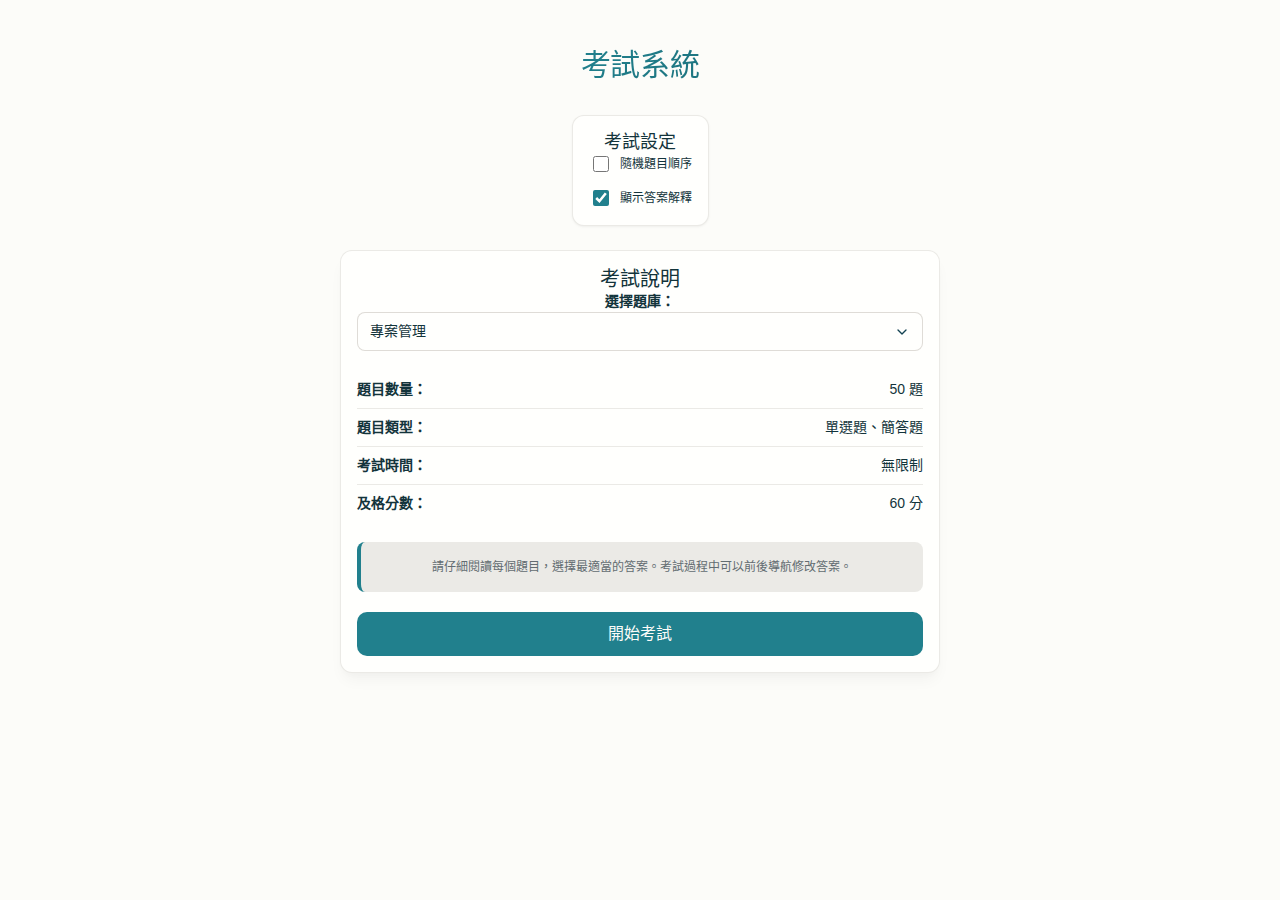
<file: index.html>
<!DOCTYPE html>
<html lang="zh-TW">
<head>
    <meta charset="UTF-8">
    <meta name="viewport" content="width=device-width, initial-scale=1.0">
    <title>考試系統</title>
    <link rel="stylesheet" href="style.css">
</head>
<body>
    <div class="container">
        <!-- 首頁 -->
        <div id="home-page" class="page active">
            <div class="hero-section">
                <h1>考試系統</h1>
                <div class="exam-info card">
                    <div class="card__body">
                        <h3>考試說明</h3>
                        <!-- 新增題庫選擇 -->
                        <div class="form-group">
                            <label for="question-bank-select"><strong>選擇題庫：</strong></label>
                            <select id="question-bank-select" class="form-control">
                                <option value="Project_Management.json">專案管理</option>
                                <option value="Basic_Financial_Planning.json">理財規劃</option>
                                <option value="ipass-A.json">IPAS AI應用規劃師【L12 生成式 AI 應用與規劃】模擬考(A卷)劃</option>
                                <option value="ipass-B.json">IPAS AI應用規劃師【L12 生成式 AI 應用與規劃】模擬考(B卷)劃</option>
                                <option value="ipass-C.json">IPAS AI應用規劃師【L12 生成式 AI 應用與規劃】模擬考(C卷)劃</option>
                                <option value="ipass-D.json">IPAS AI應用規劃師【L12 生成式 AI 應用與規劃】模擬考(D卷)劃</option>
                            </select>
                        </div>
                        <ul class="exam-details">
                            <li><strong>題目數量：</strong>50 題</li>
                            <li><strong>題目類型：</strong>單選題、簡答題</li>
                            <li><strong>考試時間：</strong>無限制</li>
                            <li><strong>及格分數：</strong>60 分</li>
                        </ul>
                        <p class="note">請仔細閱讀每個題目，選擇最適當的答案。考試過程中可以前後導航修改答案。</p>
                        <button class="btn btn--primary btn--lg btn--full-width" id="start-exam-btn">
                            開始考試
                        </button>
                    </div>
                </div>
            </div>
        </div>

        <!-- 考試頁面 -->
        <div id="exam-page" class="page">
            <div class="exam-header">
                <div class="progress-info">
                    <h2>考試系統</h2>
                    <div class="progress-bar">
                        <div class="progress-fill" id="progress-fill"></div>
                    </div>
                    <div class="progress-text">
                        第 <span id="current-question">1</span> 題 / 共 <span id="total-questions">50</span> 題
                    </div>
                </div>
            </div>

            <div class="question-section">
                <div class="question-card card">
                    <div class="card__body">
                        <div class="question-number">
                            題目 <span id="question-number">1</span>
                        </div>
                        <div class="question-text" id="question-text">
                            載入中...
                        </div>
                        <div class="options-container" id="options-container">
                            <!-- 選項將由 JavaScript 動態生成 -->
                        </div>
                    </div>
                </div>

                <div class="navigation-section">
                    <button class="btn btn--outline" id="prev-btn" disabled>
                        上一題
                    </button>
                    <button class="btn btn--primary" id="next-btn">
                        下一題
                    </button>
                    <button class="btn btn--primary btn--lg hidden" id="submit-btn">
                        提交考試
                    </button>
                </div>
                
                <div class="keyboard-hints">
                    <h5>鍵盤快捷鍵</h5>
                    <ul class="hint-list">
                        <li class="hint-item">
                            <span>上一題</span>
                            <span class="hint-key">←</span>
                        </li>
                        <li class="hint-item">
                            <span>下一題</span>
                            <span class="hint-key">→</span>
                        </li>
                        <li class="hint-item">
                            <span>選項A (僅單選題)</span>
                            <span class="hint-key">1</span>
                        </li>
                        <li class="hint-item">
                            <span>選項B (僅單選題)</span>
                            <span class="hint-key">2</span>
                        </li>
                        <li class="hint-item">
                            <span>選項C (僅單選題)</span>
                            <span class="hint-key">3</span>
                        </li>
                        <li class="hint-item">
                            <span>選項D (僅單選題)</span>
                            <span class="hint-key">4</span>
                        </li>
                    </ul>
                </div>
            </div>
        </div>

        <!-- 結果頁面 -->
        <div id="result-page" class="page">
            <div class="result-header">
                <h1>考試結果</h1>
            </div>
            
            <div class="score-section">
                <div class="score-card card">
                    <div class="card__body">
                        <div class="score-display">
                            <div class="score-circle">
                                <div class="score-number" id="final-score">0</div>
                                <div class="score-label">分</div>
                            </div>
                        </div>
                        <div class="score-details">
                            <div class="score-item">
                                <span>正確題數：</span>
                                <span id="correct-count">0</span> / <span id="total-count">50</span>
                            </div>
                            <div class="score-item">
                                <span>正確率：</span>
                                <span id="accuracy-rate">0%</span>
                            </div>
                            <div class="score-item">
                                <span>考試結果：</span>
                                <span id="exam-status" class="status">未知</span>
                            </div>
                        </div>
                    </div>
                </div>
            </div>

            <div class="review-section">
                <div class="section-header">
                    <h3>答題回顧</h3>
                    <p>檢視每題的正確答案和您的選擇</p>
                </div>
                <div id="review-container">
                    <!-- 答題回顧將由 JavaScript 動態生成 -->
                </div>
            </div>

            <div class="action-section">
                <button class="btn btn--primary btn--lg" id="restart-exam-btn">
                    重新考試
                </button>
                <button class="btn btn--outline btn--lg" id="history-btn">
                    查看歷史記錄
                </button>
            </div>
        </div>
    </div>

    <script src="app.js"></script>
</body>
</html>
</file>
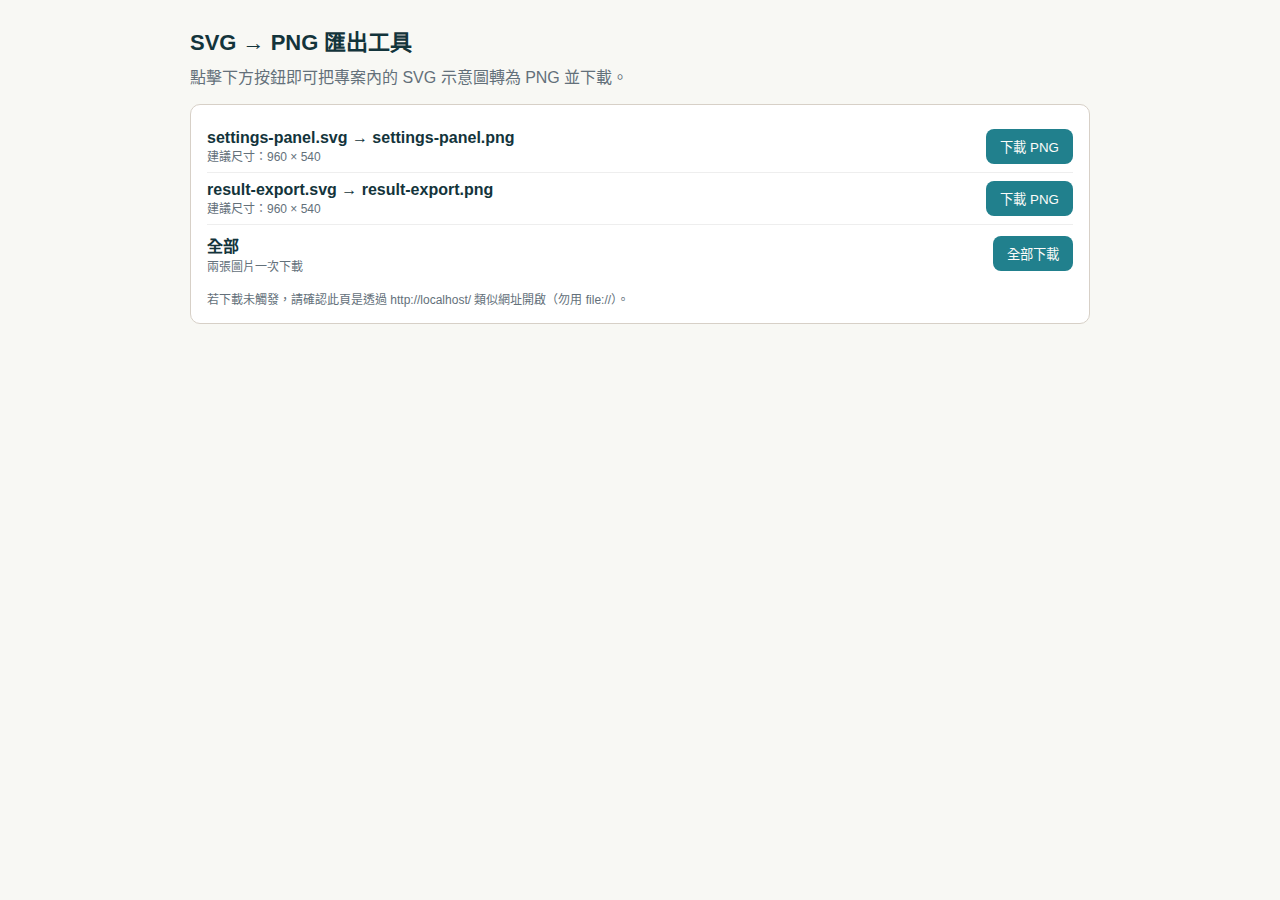
<file: docs/screenshots/export-screenshots.html>
<!DOCTYPE html>
<html lang="zh-TW">
<head>
  <meta charset="UTF-8" />
  <meta name="viewport" content="width=device-width, initial-scale=1.0" />
  <title>SVG → PNG 匯出工具</title>
  <style>
    body { font-family: -apple-system, BlinkMacSystemFont, "Segoe UI", Roboto, sans-serif; background:#f8f8f4; color:#13343b; margin:0; }
    .container { max-width: 900px; margin: 24px auto; padding: 0 16px; }
    h1 { font-size: 22px; margin: 0 0 8px; }
    p { margin: 0 0 16px; color: #63707a; }
    .card { background:#fff; border:1px solid #d7d0c7; border-radius: 10px; padding: 16px; margin-bottom: 16px; }
    .row { display:flex; align-items:center; justify-content:space-between; gap: 12px; padding: 8px 0; border-top: 1px solid #eee; }
    .row:first-child { border-top: none; }
    .name { font-weight: 600; }
    .dim { color:#63707a; font-size: 12px; }
    button { background:#21808d; color:#fcfcf9; border:none; border-radius:8px; padding:8px 14px; cursor:pointer; }
    button:disabled { opacity:.5; cursor: not-allowed; }
    .actions { display:flex; gap:8px; }
    .hint { font-size: 12px; color:#63707a; margin-top: 8px; }
  </style>
</head>
<body>
  <div class="container">
    <h1>SVG → PNG 匯出工具</h1>
    <p>點擊下方按鈕即可把專案內的 SVG 示意圖轉為 PNG 並下載。</p>

    <div class="card">
      <div class="row">
        <div>
          <div class="name">settings-panel.svg → settings-panel.png</div>
          <div class="dim">建議尺寸：960 × 540</div>
        </div>
        <div class="actions">
          <button id="btn1">下載 PNG</button>
        </div>
      </div>
      <div class="row">
        <div>
          <div class="name">result-export.svg → result-export.png</div>
          <div class="dim">建議尺寸：960 × 540</div>
        </div>
        <div class="actions">
          <button id="btn2">下載 PNG</button>
        </div>
      </div>
      <div class="row">
        <div>
          <div class="name">全部</div>
          <div class="dim">兩張圖片一次下載</div>
        </div>
        <div class="actions">
          <button id="btnAll">全部下載</button>
        </div>
      </div>
      <div class="hint">若下載未觸發，請確認此頁是透過 http://localhost/ 類似網址開啟（勿用 file://）。</div>
    </div>
  </div>

  <script>
    async function svgToPng(svgPath, outName, width = 960, height = 540) {
      // 載入 SVG 原始文字
      const res = await fetch(svgPath);
      const svgText = await res.text();
      const blob = new Blob([svgText], { type: 'image/svg+xml' });
      const url = URL.createObjectURL(blob);

      // 建立影像載入
      const img = new Image();
      img.decoding = 'async';
      const loaded = new Promise((resolve, reject) => {
        img.onload = () => resolve();
        img.onerror = reject;
      });
      img.src = url;
      await loaded;

      // 繪製到畫布
      const canvas = document.createElement('canvas');
      canvas.width = width; canvas.height = height;
      const ctx = canvas.getContext('2d');
      ctx.fillStyle = '#ffffff';
      ctx.fillRect(0, 0, width, height);
      ctx.drawImage(img, 0, 0, width, height);

      // 下載
      canvas.toBlob((pngBlob) => {
        const a = document.createElement('a');
        a.href = URL.createObjectURL(pngBlob);
        a.download = outName;
        document.body.appendChild(a);
        a.click();
        setTimeout(() => {
          document.body.removeChild(a);
          URL.revokeObjectURL(a.href);
          URL.revokeObjectURL(url);
        }, 0);
      }, 'image/png');
    }

    document.getElementById('btn1').addEventListener('click', () => svgToPng('settings-panel.svg', 'settings-panel.png'));
    document.getElementById('btn2').addEventListener('click', () => svgToPng('result-export.svg', 'result-export.png'));
    document.getElementById('btnAll').addEventListener('click', async () => {
      await svgToPng('settings-panel.svg', 'settings-panel.png');
      await svgToPng('result-export.svg', 'result-export.png');
    });
  </script>
</body>
</html>
</file>
<file: style.css>
/* Utility classes to replace former inline styles */
.mt-12px { margin-top: 12px; }
.w-100 { width: 100%; }
.mt-10px { margin-top: 10px; }
.transform-bump { transform: scale(1.02); }
.grid-col-full { grid-column: 1 / -1; }
.text-secondary-sm { color: var(--color-text-secondary); font-size: 12px; }

/* Feedback message blocks */
.error-message, .success-message {
  background: var(--color-error);
  color: white;
  padding: 12px 16px;
  border-radius: var(--radius-md);
  margin: 16px 0;
  text-align: center;
}
.success-message { background: var(--color-success); animation: fadeIn 0.3s ease-in; }

@keyframes fadeIn { from { opacity: 0; } to { opacity: 1; } }
:root {
  /* Colors */
  --color-background: rgba(252, 252, 249, 1);
  --color-surface: rgba(255, 255, 253, 1);
  --color-text: rgba(19, 52, 59, 1);
  --color-text-secondary: rgba(98, 108, 113, 1);
  --color-primary: rgba(33, 128, 141, 1);
  --color-primary-hover: rgba(29, 116, 128, 1);
  --color-primary-active: rgba(26, 104, 115, 1);
  --color-secondary: rgba(94, 82, 64, 0.12);
  --color-secondary-hover: rgba(94, 82, 64, 0.2);
  --color-secondary-active: rgba(94, 82, 64, 0.25);
  --color-border: rgba(94, 82, 64, 0.2);
  --color-btn-primary-text: rgba(252, 252, 249, 1);
  --color-card-border: rgba(94, 82, 64, 0.12);
  --color-card-border-inner: rgba(94, 82, 64, 0.12);
  --color-error: rgba(192, 21, 47, 1);
  --color-success: rgba(33, 128, 141, 1);
  --color-warning: rgba(168, 75, 47, 1);
  --color-info: rgba(98, 108, 113, 1);
  --color-focus-ring: rgba(33, 128, 141, 0.4);
  --color-select-caret: rgba(19, 52, 59, 0.8);

  /* Common style patterns */
  --focus-ring: 0 0 0 3px var(--color-focus-ring);
  --focus-outline: 2px solid var(--color-primary);
  --status-bg-opacity: 0.15;
  --status-border-opacity: 0.25;
  --select-caret-light: url("data:image/svg+xml,%3Csvg xmlns='http://www.w3.org/2000/svg' width='16' height='16' viewBox='0 0 24 24' fill='none' stroke='%23134252' stroke-width='2' stroke-linecap='round' stroke-linejoin='round'%3E%3Cpolyline points='6 9 12 15 18 9'%3E%3C/polyline%3E%3C/svg%3E");
  --select-caret-dark: url("data:image/svg+xml,%3Csvg xmlns='http://www.w3.org/2000/svg' width='16' height='16' viewBox='0 0 24 24' fill='none' stroke='%23f5f5f5' stroke-width='2' stroke-linecap='round' stroke-linejoin='round'%3E%3Cpolyline points='6 9 12 15 18 9'%3E%3C/polyline%3E%3C/svg%3E");

  /* RGB versions for opacity control */
  --color-success-rgb: 33, 128, 141;
  --color-error-rgb: 192, 21, 47;
  --color-warning-rgb: 168, 75, 47;
  --color-info-rgb: 98, 108, 113;

  /* Typography */
  --font-family-base: "FKGroteskNeue", "Geist", "Inter", -apple-system,
    BlinkMacSystemFont, "Segoe UI", Roboto, sans-serif;
  --font-family-mono: "Berkeley Mono", ui-monospace, SFMono-Regular, Menlo,
    Monaco, Consolas, monospace;
  --font-size-xs: 11px;
  --font-size-sm: 12px;
  --font-size-base: 14px;
  --font-size-md: 14px;
  --font-size-lg: 16px;
  --font-size-xl: 18px;
  --font-size-2xl: 20px;
  --font-size-3xl: 24px;
  --font-size-4xl: 30px;
  --font-weight-normal: 400;
  --font-weight-medium: 500;
  --font-weight-semibold: 550;
  --font-weight-bold: 600;
  --line-height-tight: 1.2;
  --line-height-normal: 1.5;
  --letter-spacing-tight: -0.01em;

  /* Spacing */
  --space-0: 0;
  --space-1: 1px;
  --space-2: 2px;
  --space-4: 4px;
  --space-6: 6px;
  --space-8: 8px;
  --space-10: 10px;
  --space-12: 12px;
  --space-16: 16px;
  --space-20: 20px;
  --space-24: 24px;
  --space-32: 32px;

  /* Border Radius */
  --radius-sm: 6px;
  --radius-base: 8px;
  --radius-md: 10px;
  --radius-lg: 12px;
  --radius-full: 9999px;

  /* Shadows */
  --shadow-xs: 0 1px 2px rgba(0, 0, 0, 0.02);
  --shadow-sm: 0 1px 3px rgba(0, 0, 0, 0.04), 0 1px 2px rgba(0, 0, 0, 0.02);
  --shadow-md: 0 4px 6px -1px rgba(0, 0, 0, 0.04),
    0 2px 4px -1px rgba(0, 0, 0, 0.02);
  --shadow-lg: 0 10px 15px -3px rgba(0, 0, 0, 0.04),
    0 4px 6px -2px rgba(0, 0, 0, 0.02);
  --shadow-inset-sm: inset 0 1px 0 rgba(255, 255, 255, 0.15),
    inset 0 -1px 0 rgba(0, 0, 0, 0.03);

  /* Animation */
  --duration-fast: 150ms;
  --duration-normal: 250ms;
  --ease-standard: cubic-bezier(0.16, 1, 0.3, 1);

  /* Layout */
  --container-sm: 640px;
  --container-md: 768px;
  --container-lg: 1024px;
  --container-xl: 1280px;
}

/* Dark mode colors */
@media (prefers-color-scheme: dark) {
  :root {
    --color-background: rgba(31, 33, 33, 1);
    --color-surface: rgba(38, 40, 40, 1);
    --color-text: rgba(245, 245, 245, 1);
    --color-text-secondary: rgba(167, 169, 169, 0.7);
    --color-primary: rgba(50, 184, 198, 1);
    --color-primary-hover: rgba(45, 166, 178, 1);
    --color-primary-active: rgba(41, 150, 161, 1);
    --color-secondary: rgba(119, 124, 124, 0.15);
    --color-secondary-hover: rgba(119, 124, 124, 0.25);
    --color-secondary-active: rgba(119, 124, 124, 0.3);
    --color-border: rgba(119, 124, 124, 0.3);
    --color-error: rgba(255, 84, 89, 1);
    --color-success: rgba(50, 184, 198, 1);
    --color-warning: rgba(230, 129, 97, 1);
    --color-info: rgba(167, 169, 169, 1);
    --color-focus-ring: rgba(50, 184, 198, 0.4);
    --color-btn-primary-text: rgba(19, 52, 59, 1);
    --color-card-border: rgba(119, 124, 124, 0.2);
    --color-card-border-inner: rgba(119, 124, 124, 0.15);
    --shadow-inset-sm: inset 0 1px 0 rgba(255, 255, 255, 0.1),
      inset 0 -1px 0 rgba(0, 0, 0, 0.15);
    --button-border-secondary: rgba(119, 124, 124, 0.2);
    --color-border-secondary: rgba(119, 124, 124, 0.2);
    --color-select-caret: rgba(245, 245, 245, 0.8);

    /* Common style patterns - updated for dark mode */
    --focus-ring: 0 0 0 3px var(--color-focus-ring);
    --focus-outline: 2px solid var(--color-primary);
    --status-bg-opacity: 0.15;
    --status-border-opacity: 0.25;
    --select-caret-light: url("data:image/svg+xml,%3Csvg xmlns='http://www.w3.org/2000/svg' width='16' height='16' viewBox='0 0 24 24' fill='none' stroke='%23134252' stroke-width='2' stroke-linecap='round' stroke-linejoin='round'%3E%3Cpolyline points='6 9 12 15 18 9'%3E%3C/polyline%3E%3C/svg%3E");
    --select-caret-dark: url("data:image/svg+xml,%3Csvg xmlns='http://www.w3.org/2000/svg' width='16' height='16' viewBox='0 0 24 24' fill='none' stroke='%23f5f5f5' stroke-width='2' stroke-linecap='round' stroke-linejoin='round'%3E%3Cpolyline points='6 9 12 15 18 9'%3E%3C/polyline%3E%3C/svg%3E");

    /* RGB versions for dark mode */
    --color-success-rgb: 50, 184, 198;
    --color-error-rgb: 255, 84, 89;
    --color-warning-rgb: 230, 129, 97;
    --color-info-rgb: 167, 169, 169;
  }
}

/* Data attribute for manual theme switching */
[data-color-scheme="dark"] {
  --color-background: rgba(31, 33, 33, 1);
  --color-surface: rgba(38, 40, 40, 1);
  --color-text: rgba(245, 245, 245, 1);
  --color-text-secondary: rgba(167, 169, 169, 0.7);
  --color-primary: rgba(50, 184, 198, 1);
  --color-primary-hover: rgba(45, 166, 178, 1);
  --color-primary-active: rgba(41, 150, 161, 1);
  --color-secondary: rgba(119, 124, 124, 0.15);
  --color-secondary-hover: rgba(119, 124, 124, 0.25);
  --color-secondary-active: rgba(119, 124, 124, 0.3);
  --color-border: rgba(119, 124, 124, 0.3);
  --color-error: rgba(255, 84, 89, 1);
  --color-success: rgba(50, 184, 198, 1);
  --color-warning: rgba(230, 129, 97, 1);
  --color-info: rgba(167, 169, 169, 1);
  --color-focus-ring: rgba(50, 184, 198, 0.4);
  --color-btn-primary-text: rgba(19, 52, 59, 1);
  --color-card-border: rgba(119, 124, 124, 0.15);
  --color-card-border-inner: rgba(119, 124, 124, 0.15);
  --shadow-inset-sm: inset 0 1px 0 rgba(255, 255, 255, 0.1),
    inset 0 -1px 0 rgba(0, 0, 0, 0.15);
  --color-border-secondary: rgba(119, 124, 124, 0.2);
  --color-select-caret: rgba(245, 245, 245, 0.8);

  /* Common style patterns - updated for dark mode */
  --focus-ring: 0 0 0 3px var(--color-focus-ring);
  --focus-outline: 2px solid var(--color-primary);
  --status-bg-opacity: 0.15;
  --status-border-opacity: 0.25;
  --select-caret-light: url("data:image/svg+xml,%3Csvg xmlns='http://www.w3.org/2000/svg' width='16' height='16' viewBox='0 0 24 24' fill='none' stroke='%23134252' stroke-width='2' stroke-linecap='round' stroke-linejoin='round'%3E%3Cpolyline points='6 9 12 15 18 9'%3E%3C/polyline%3E%3C/svg%3E");
  --select-caret-dark: url("data:image/svg+xml,%3Csvg xmlns='http://www.w3.org/2000/svg' width='16' height='16' viewBox='0 0 24 24' fill='none' stroke='%23f5f5f5' stroke-width='2' stroke-linecap='round' stroke-linejoin='round'%3E%3Cpolyline points='6 9 12 15 18 9'%3E%3C/polyline%3E%3C/svg%3E");

  /* RGB versions for dark mode */
  --color-success-rgb: 50, 184, 198;
  --color-error-rgb: 255, 84, 89;
  --color-warning-rgb: 230, 129, 97;
  --color-info-rgb: 167, 169, 169;
}

[data-color-scheme="light"] {
  --color-background: rgba(252, 252, 249, 1);
  --color-surface: rgba(255, 255, 253, 1);
  --color-text: rgba(19, 52, 59, 1);
  --color-text-secondary: rgba(98, 108, 113, 1);
  --color-primary: rgba(33, 128, 141, 1);
  --color-primary-hover: rgba(29, 116, 128, 1);
  --color-primary-active: rgba(26, 104, 115, 1);
  --color-secondary: rgba(94, 82, 64, 0.12);
  --color-secondary-hover: rgba(94, 82, 64, 0.2);
  --color-secondary-active: rgba(94, 82, 64, 0.25);
  --color-border: rgba(94, 82, 64, 0.2);
  --color-btn-primary-text: rgba(252, 252, 249, 1);
  --color-card-border: rgba(94, 82, 64, 0.12);
  --color-card-border-inner: rgba(94, 82, 64, 0.12);
  --color-error: rgba(192, 21, 47, 1);
  --color-success: rgba(33, 128, 141, 1);
  --color-warning: rgba(168, 75, 47, 1);
  --color-info: rgba(98, 108, 113, 1);
  --color-focus-ring: rgba(33, 128, 141, 0.4);

  /* RGB versions for light mode */
  --color-success-rgb: 33, 128, 141;
  --color-error-rgb: 192, 21, 47;
  --color-warning-rgb: 168, 75, 47;
  --color-info-rgb: 98, 108, 113;
}

/* Base styles */
html {
  font-size: var(--font-size-base);
  font-family: var(--font-family-base);
  line-height: var(--line-height-normal);
  color: var(--color-text);
  background-color: var(--color-background);
  -webkit-font-smoothing: antialiased;
  box-sizing: border-box;
}

body {
  margin: 0;
  padding: 0;
}

*,
*::before,
*::after {
  box-sizing: inherit;
}

/* Typography */
h1,
h2,
h3,
h4,
h5,
h6 {
  margin: 0;
  font-weight: var(--font-weight-semibold);
  line-height: var(--line-height-tight);
  color: var(--color-text);
  letter-spacing: var(--letter-spacing-tight);
}

h1 {
  font-size: var(--font-size-4xl);
}
h2 {
  font-size: var(--font-size-3xl);
}
h3 {
  font-size: var(--font-size-2xl);
}
h4 {
  font-size: var(--font-size-xl);
}
h5 {
  font-size: var(--font-size-lg);
}
h6 {
  font-size: var(--font-size-md);
}

p {
  margin: 0 0 var(--space-16) 0;
}

a {
  color: var(--color-primary);
  text-decoration: none;
  transition: color var(--duration-fast) var(--ease-standard);
}

a:hover {
  color: var(--color-primary-hover);
}

code,
pre {
  font-family: var(--font-family-mono);
  font-size: calc(var(--font-size-base) * 0.95);
  background-color: var(--color-secondary);
  border-radius: var(--radius-sm);
}

code {
  padding: var(--space-1) var(--space-4);
}

pre {
  padding: var(--space-16);
  margin: var(--space-16) 0;
  overflow: auto;
  border: 1px solid var(--color-border);
}

pre code {
  background: none;
  padding: 0;
}

/* Exam content layout */
.exam-content {
  display: grid;
  grid-template-columns: 1fr 260px;
  gap: var(--space-16);
  align-items: start;
}

.exam-main { min-width: 0; }

.exam-sidebar {
  position: sticky;
  top: 12px;
  display: flex;
  flex-direction: column;
  gap: var(--space-12);
  padding: var(--space-12);
  background: var(--color-surface);
  border: 1px solid var(--color-card-border);
  border-radius: var(--radius-md);
}

.exam-sidebar .answer-status {
  font-size: var(--font-size-sm);
  color: var(--color-text-secondary);
}

@media (max-width: 900px) {
  .exam-content {
    grid-template-columns: 1fr;
  }
  .exam-sidebar {
    position: static;
  }
}

/* Buttons */
.btn {
  display: inline-flex;
  align-items: center;
  justify-content: center;
  padding: var(--space-8) var(--space-16);
  border-radius: var(--radius-base);
  font-size: var(--font-size-base);
  font-weight: 500;
  line-height: 1.5;
  cursor: pointer;
  transition: all var(--duration-normal) var(--ease-standard);
  border: none;
  text-decoration: none;
  position: relative;
}

.btn:focus-visible {
  outline: none;
  box-shadow: var(--focus-ring);
}

.btn--primary {
  background: var(--color-primary);
  color: var(--color-btn-primary-text);
}

.btn--primary:hover {
  background: var(--color-primary-hover);
}

.btn--primary:active {
  background: var(--color-primary-active);
}

.btn--secondary {
  background: var(--color-secondary);
  color: var(--color-text);
}

.btn--secondary:hover {
  background: var(--color-secondary-hover);
}

.btn--secondary:active {
  background: var(--color-secondary-active);
}

.btn--outline {
  background: transparent;
  border: 1px solid var(--color-border);
  color: var(--color-text);
}

.btn--outline:hover {
  background: var(--color-secondary);
}

.btn--sm {
  padding: var(--space-4) var(--space-12);
  font-size: var(--font-size-sm);
  border-radius: var(--radius-sm);
}

.btn--lg {
  padding: var(--space-10) var(--space-20);
  font-size: var(--font-size-lg);
  border-radius: var(--radius-md);
}

.btn--full-width {
  width: 100%;
}

.btn:disabled {
  opacity: 0.5;
  cursor: not-allowed;
}

/* Form elements */
.form-control {
  display: block;
  width: 100%;
  padding: var(--space-8) var(--space-12);
  font-size: var(--font-size-md);
  line-height: 1.5;
  color: var(--color-text);
  background-color: var(--color-surface);
  border: 1px solid var(--color-border);
  border-radius: var(--radius-base);
  transition: border-color var(--duration-fast) var(--ease-standard),
    box-shadow var(--duration-fast) var(--ease-standard);
}

textarea.form-control {
  font-family: var(--font-family-base);
  font-size: var(--font-size-base);
}

select.form-control {
  padding: var(--space-8) var(--space-12);
  -webkit-appearance: none;
  -moz-appearance: none;
  appearance: none;
  background-image: var(--select-caret-light);
  background-repeat: no-repeat;
  background-position: right var(--space-12) center;
  background-size: 16px;
  padding-right: var(--space-32);
}

/* Add a dark mode specific caret */
@media (prefers-color-scheme: dark) {
  select.form-control {
    background-image: var(--select-caret-dark);
  }
}

/* Also handle data-color-scheme */
[data-color-scheme="dark"] select.form-control {
  background-image: var(--select-caret-dark);
}

[data-color-scheme="light"] select.form-control {
  background-image: var(--select-caret-light);
}

.form-control:focus {
  border-color: var(--color-primary);
  outline: var(--focus-outline);
}

.form-label {
  display: block;
  margin-bottom: var(--space-8);
  font-weight: var(--font-weight-medium);
  font-size: var(--font-size-sm);
}

.form-group {
  margin-bottom: var(--space-16);
}

/* Card component */
.card {
  background-color: var(--color-surface);
  border-radius: var(--radius-lg);
  border: 1px solid var(--color-card-border);
  box-shadow: var(--shadow-sm);
  overflow: hidden;
  transition: box-shadow var(--duration-normal) var(--ease-standard);
}

.card:hover {
  box-shadow: var(--shadow-md);
}

.card__body {
  padding: var(--space-16);
}

.card__header,
.card__footer {
  padding: var(--space-16);
  border-bottom: 1px solid var(--color-card-border-inner);
}

/* Status indicators - simplified with CSS variables */
.status {
  display: inline-flex;
  align-items: center;
  padding: var(--space-6) var(--space-12);
  border-radius: var(--radius-full);
  font-weight: var(--font-weight-medium);
  font-size: var(--font-size-sm);
}

.status--success {
  background-color: rgba(
    var(--color-success-rgb, 33, 128, 141),
    var(--status-bg-opacity)
  );
  color: var(--color-success);
  border: 1px solid
    rgba(var(--color-success-rgb, 33, 128, 141), var(--status-border-opacity));
}

.status--error {
  background-color: rgba(
    var(--color-error-rgb, 192, 21, 47),
    var(--status-bg-opacity)
  );
  color: var(--color-error);
  border: 1px solid
    rgba(var(--color-error-rgb, 192, 21, 47), var(--status-border-opacity));
}

.status--warning {
  background-color: rgba(
    var(--color-warning-rgb, 168, 75, 47),
    var(--status-bg-opacity)
  );
  color: var(--color-warning);
  border: 1px solid
    rgba(var(--color-warning-rgb, 168, 75, 47), var(--status-border-opacity));
}

.status--info {
  background-color: rgba(
    var(--color-info-rgb, 98, 108, 113),
    var(--status-bg-opacity)
  );
  color: var(--color-info);
  border: 1px solid
    rgba(var(--color-info-rgb, 98, 108, 113), var(--status-border-opacity));
}

/* Container layout */
.container {
  width: 100%;
  margin-right: auto;
  margin-left: auto;
  padding-right: var(--space-16);
  padding-left: var(--space-16);
}

@media (min-width: 640px) {
  .container {
    max-width: var(--container-sm);
  }
}
@media (min-width: 768px) {
  .container {
    max-width: var(--container-md);
  }
}
@media (min-width: 1024px) {
  .container {
    max-width: var(--container-lg);
  }
}
@media (min-width: 1280px) {
  .container {
    max-width: var(--container-xl);
  }
}

/* Utility classes */
.flex {
  display: flex;
}
.flex-col {
  flex-direction: column;
}
.items-center {
  align-items: center;
}
.justify-center {
  justify-content: center;
}
.justify-between {
  justify-content: space-between;
}
.gap-4 {
  gap: var(--space-4);
}
.gap-8 {
  gap: var(--space-8);
}
.gap-16 {
  gap: var(--space-16);
}

.m-0 {
  margin: 0;
}
.mt-8 {
  margin-top: var(--space-8);
}
.mb-8 {
  margin-bottom: var(--space-8);
}
.mx-8 {
  margin-left: var(--space-8);
  margin-right: var(--space-8);
}
.my-8 {
  margin-top: var(--space-8);
  margin-bottom: var(--space-8);
}

.p-0 {
  padding: 0;
}
.py-8 {
  padding-top: var(--space-8);
  padding-bottom: var(--space-8);
}
.px-8 {
  padding-left: var(--space-8);
  padding-right: var(--space-8);
}
.py-16 {
  padding-top: var(--space-16);
  padding-bottom: var(--space-16);
}
.px-16 {
  padding-left: var(--space-16);
  padding-right: var(--space-16);
}

.block {
  display: block;
}
.hidden {
  display: none;
}

/* Accessibility */
.sr-only {
  position: absolute;
  width: 1px;
  height: 1px;
  padding: 0;
  margin: -1px;
  overflow: hidden;
  clip: rect(0, 0, 0, 0);
  white-space: nowrap;
  border-width: 0;
}

:focus-visible {
  outline: var(--focus-outline);
  outline-offset: 2px;
}

/* Dark mode specifics */
[data-color-scheme="dark"] .btn--outline {
  border: 1px solid var(--color-border-secondary);
}

/* 外部字體已移除以降低供應鏈風險。若需自訂字體，請改為自託管並更新 CSP。 */

/* Custom styles for the exam website */

/* Page management */
.page {
    display: none;
}

.page.active {
    display: block;
}

/* Hero section */
.hero-section {
    text-align: center;
    padding: var(--space-32) 0;
    min-height: 80vh;
    display: flex;
    flex-direction: column;
    justify-content: center;
    align-items: center;
}

.hero-section h1 {
    font-size: var(--font-size-4xl);
    margin-bottom: var(--space-32);
    background: linear-gradient(135deg, var(--color-primary), var(--color-primary-hover));
    -webkit-background-clip: text;
    -webkit-text-fill-color: transparent;
    background-clip: text;
}

.exam-info {
    max-width: 600px;
    width: 100%;
    margin: 0 auto;
    box-shadow: var(--shadow-lg);
}

.exam-details {
    list-style: none;
    padding: 0;
    margin: var(--space-20) 0;
}

.exam-details li {
    padding: var(--space-8) 0;
    border-bottom: 1px solid var(--color-card-border-inner);
    display: flex;
    justify-content: space-between;
    align-items: center;
}

.exam-details li:last-child {
    border-bottom: none;
}

.note {
    background: var(--color-secondary);
    padding: var(--space-16);
    border-radius: var(--radius-base);
    font-size: var(--font-size-sm);
    color: var(--color-text-secondary);
    margin: var(--space-20) 0;
    border-left: 4px solid var(--color-primary);
}

/* Exam page styles */
.exam-header {
    background: var(--color-surface);
    border-bottom: 1px solid var(--color-border);
    padding: var(--space-20) 0;
    margin-bottom: var(--space-24);
    box-shadow: var(--shadow-sm);
}

.progress-info h2 {
    text-align: center;
    margin-bottom: var(--space-16);
    font-size: var(--font-size-2xl);
}

.progress-bar {
    width: 100%;
    height: 8px;
    background: var(--color-secondary);
    border-radius: var(--radius-full);
    margin-bottom: var(--space-12);
    overflow: hidden;
}

.progress-fill {
    height: 100%;
    background: linear-gradient(90deg, var(--color-primary), var(--color-primary-hover));
    border-radius: var(--radius-full);
    transition: width var(--duration-normal) var(--ease-standard);
}

.progress-text {
    text-align: center;
    font-weight: var(--font-weight-medium);
    color: var(--color-text-secondary);
}

/* Question section */
.question-section {
    max-width: 800px;
    margin: 0 auto;
}

.question-card {
    box-shadow: var(--shadow-lg);
    margin-bottom: var(--space-24);
}

.question-number {
    font-size: var(--font-size-lg);
    font-weight: var(--font-weight-semibold);
    color: var(--color-primary);
    margin-bottom: var(--space-16);
}

.question-text {
    font-size: var(--font-size-lg);
    line-height: var(--line-height-normal);
    margin-bottom: var(--space-24);
    color: var(--color-text);
}

.options-container {
    display: grid;
    gap: var(--space-12);
}

.option {
    display: flex;
    align-items: flex-start;
    padding: var(--space-16);
    border: 2px solid var(--color-border);
    border-radius: var(--radius-base);
    cursor: pointer;
    transition: all var(--duration-fast) var(--ease-standard);
    background: var(--color-surface);
}

.option:hover {
    border-color: var(--color-primary);
    background: var(--color-secondary);
}

.option.selected {
    border-color: var(--color-primary);
    background: rgba(var(--color-success-rgb), 0.1);
}

.option-radio {
    margin-right: var(--space-12);
    margin-top: var(--space-2);
    flex-shrink: 0;
}

.option-text {
    flex: 1;
    font-size: var(--font-size-base);
    line-height: var(--line-height-normal);
}

/* 題目類型樣式 */
.question-type-label {
    display: inline-block;
    padding: 4px 8px;
    border-radius: var(--radius-sm);
    font-size: 12px;
    font-weight: var(--font-weight-medium);
    margin-left: 10px;
    vertical-align: middle;
}

.question-type-label.single {
    background-color: rgba(var(--color-info-rgb), 0.15);
    color: var(--color-info);
    border: 1px solid rgba(var(--color-info-rgb), 0.3);
}

.question-type-label.saq {
    background-color: rgba(var(--color-success-rgb), 0.15);
    color: var(--color-success);
    border: 1px solid rgba(var(--color-success-rgb), 0.3);
}

.question-card.question-saq .question-text {
    font-weight: var(--font-weight-medium);
    white-space: pre-line;
}

/* Navigation section */
.navigation-section {
    display: flex;
    justify-content: space-between;
    align-items: center;
    gap: var(--space-16);
    margin-top: var(--space-24);
}

@media (max-width: 640px) {
    .navigation-section {
        flex-direction: column;
        gap: var(--space-12);
    }
    
    .navigation-section .btn {
        width: 100%;
    }
}

/* Result page styles */
.result-header {
    text-align: center;
    padding: var(--space-24) 0;
}

.result-header h1 {
    font-size: var(--font-size-3xl);
    margin-bottom: var(--space-16);
}

.score-section {
    margin-bottom: var(--space-32);
}

.score-card {
    max-width: 600px;
    margin: 0 auto;
    box-shadow: var(--shadow-lg);
}

.score-display {
    text-align: center;
    margin-bottom: var(--space-24);
}

.score-circle {
    display: inline-flex;
    flex-direction: column;
    align-items: center;
    justify-content: center;
    width: 120px;
    height: 120px;
    border-radius: 50%;
    background: linear-gradient(135deg, var(--color-primary), var(--color-primary-hover));
    color: var(--color-btn-primary-text);
    margin-bottom: var(--space-16);
}

.score-number {
    font-size: var(--font-size-4xl);
    font-weight: var(--font-weight-bold);
    line-height: 1;
}

.score-label {
    font-size: var(--font-size-base);
    font-weight: var(--font-weight-medium);
}

.score-details {
    display: grid;
    gap: var(--space-12);
}

.score-item {
    display: flex;
    justify-content: space-between;
    align-items: center;
    padding: var(--space-12) 0;
    border-bottom: 1px solid var(--color-card-border-inner);
}

.score-item:last-child {
    border-bottom: none;
}

/* Review section */
.review-section {
    margin-bottom: var(--space-32);
}

.section-header {
    text-align: center;
    margin-bottom: var(--space-24);
}

.section-header h3 {
    font-size: var(--font-size-2xl);
    margin-bottom: var(--space-8);
}

.section-header p {
    color: var(--color-text-secondary);
    margin: 0;
}

.review-item {
    margin-bottom: var(--space-16);
    border: 1px solid var(--color-border);
    border-radius: var(--radius-base);
    overflow: hidden;
}

.review-header {
    padding: var(--space-12) var(--space-16);
    background: var(--color-secondary);
    border-bottom: 1px solid var(--color-border);
    display: flex;
    justify-content: space-between;
    align-items: center;
}

.review-question-number {
    font-weight: var(--font-weight-semibold);
    color: var(--color-text);
}

.review-content {
    padding: var(--space-16);
}

.review-question {
    font-size: var(--font-size-base);
    line-height: var(--line-height-normal);
    margin-bottom: var(--space-16);
}

.review-answers {
    display: grid;
    gap: var(--space-8);
}

.review-answer {
    padding: var(--space-8) var(--space-12);
    border-radius: var(--radius-sm);
    font-size: var(--font-size-sm);
}

.review-answer.correct {
    background: rgba(var(--color-success-rgb), 0.1);
    border: 1px solid rgba(var(--color-success-rgb), 0.3);
    color: var(--color-success);
}

.review-answer.incorrect {
    background: rgba(var(--color-error-rgb), 0.1);
    border: 1px solid rgba(var(--color-error-rgb), 0.3);
    color: var(--color-error);
}

.review-answer.neutral {
    background: var(--color-secondary);
    border: 1px solid var(--color-border);
    color: var(--color-text-secondary);
}

/* Review explanation styles */
.review-explanation {
  margin-top: 16px;
  padding: 12px;
  background-color: var(--color-secondary);
  border-left: 3px solid var(--color-primary);
  border-radius: 4px;
  font-size: 14px;
  line-height: 1.5;
}

.review-explanation strong {
  color: var(--color-primary);
  font-weight: 600;
}

/* 簡答題樣式 */
.SAQ-answer-container {
  margin-top: 20px;
  border: 1px solid var(--color-border);
  padding: 16px;
  border-radius: var(--radius-md);
  background-color: var(--color-surface);
}

.SAQ-answer-container label {
  display: block;
  margin-bottom: 8px;
  font-weight: var(--font-weight-medium);
  color: var(--color-text);
}

.SAQ-answer-container textarea {
  border: 1px solid var(--color-border);
  padding: 12px;
  border-radius: var(--radius-sm);
  background-color: var(--color-surface);
  color: var(--color-text);
  font-family: var(--font-family-base);
  transition: border-color var(--duration-fast) ease;
  resize: vertical;
}

.SAQ-answer-container textarea:focus {
  outline: none;
  border-color: var(--color-primary);
  box-shadow: var(--focus-ring);
}

.review-SAQ-answer {
  margin-top: 12px;
  padding: 16px;
  background-color: var(--color-secondary);
  border-radius: var(--radius-md);
}

.SAQ-answer-item {
  margin-bottom: 12px;
}

.SAQ-answer-content {
  margin-top: 8px;
  padding: 10px;
  border-radius: var(--radius-sm);
  background-color: var(--color-surface);
  white-space: pre-wrap;
}

.SAQ-answer-content.correct {
  border-left: 4px solid var(--color-success);
}

.SAQ-answer-content.incorrect {
  border-left: 4px solid var(--color-error);
}

.SAQ-answer-content.standard {
  border-left: 4px solid var(--color-primary);
  font-weight: var(--font-weight-medium);
}

/* Action section */
.action-section {
    text-align: center;
    padding: var(--space-24) 0;
}

/* 配置面板樣式 */
.config-panel {
    margin-bottom: var(--space-24);
}

.config-options {
    display: flex;
    flex-direction: column;
    gap: var(--space-12);
}

.config-option {
    display: flex;
    align-items: center;
    gap: var(--space-8);
    cursor: pointer;
    font-size: var(--font-size-sm);
}

.config-option input[type="checkbox"] {
    width: 16px;
    height: 16px;
    accent-color: var(--color-primary);
}

/* 考試計時器樣式 */
.exam-timer {
    margin-top: var(--space-8);
    font-size: var(--font-size-sm);
    color: var(--color-text-secondary);
    text-align: center;
}

/* 分析區塊樣式 */
.analysis-section {
    margin-bottom: var(--space-32);
}

.error-analysis,
.time-analysis {
    margin-bottom: var(--space-20);
    padding: var(--space-16);
    background: var(--color-surface);
    border: 1px solid var(--color-border);
    border-radius: var(--radius-md);
}

.error-analysis h4,
.time-analysis h4 {
    margin: 0 0 var(--space-12) 0;
    color: var(--color-text);
    font-size: var(--font-size-lg);
}

.error-list {
    margin: var(--space-12) 0;
    padding-left: var(--space-20);
}

.error-list li {
    margin-bottom: var(--space-8);
    color: var(--color-text-secondary);
    font-size: var(--font-size-sm);
}

.time-tip {
    font-style: italic;
    color: var(--color-text-secondary);
    margin-top: var(--space-8);
}

/* 歷史記錄彈窗樣式 */
.modal-overlay {
    position: fixed;
    top: 0;
    left: 0;
    right: 0;
    bottom: 0;
    background: rgba(0, 0, 0, 0.5);
    display: flex;
    align-items: center;
    justify-content: center;
    z-index: 1000;
    animation: fadeIn 0.3s ease-in;
    padding: 20px;
}

.modal-content {
    background: var(--color-surface);
    border-radius: var(--radius-lg);
    max-width: 600px;
    width: 90%;
    max-height: 80vh;
    overflow-y: auto;
    box-shadow: var(--shadow-lg);
    display: flex;
    flex-direction: column;
}

.modal-header {
    display: flex;
    justify-content: space-between;
    align-items: center;
    padding: var(--space-20);
    border-bottom: 1px solid var(--color-border);
    position: sticky;
    top: 0;
    background: var(--color-surface);
    z-index: 5;
}

.modal-header h3 {
    margin: 0;
    color: var(--color-text);
}

.modal-close {
    background: none;
    border: none;
    font-size: 24px;
    cursor: pointer;
    color: var(--color-text-secondary);
    padding: 0;
    width: 30px;
    height: 30px;
    display: flex;
    align-items: center;
    justify-content: center;
    border-radius: var(--radius-sm);
    transition: background-color 0.2s, color 0.2s;
}

.modal-close:hover {
    background: var(--color-secondary);
    color: var(--color-text);
}

.modal-body {
    padding: var(--space-20);
    flex: 1;
    overflow-y: auto;
}

.history-list {
    display: flex;
    flex-direction: column;
    gap: var(--space-12);
}

.history-item {
    display: grid;
    grid-template-columns: 2fr 1fr 1fr 1fr;
    gap: var(--space-12);
    padding: var(--space-12);
    background: var(--color-background);
    border: 1px solid var(--color-border);
    border-radius: var(--radius-sm);
    align-items: center;
    font-size: var(--font-size-sm);
    transition: transform 0.2s, box-shadow 0.2s;
}

.history-item:hover {
    transform: translateY(-2px);
    box-shadow: var(--shadow-md);
}

.history-item.passed {
    border-left: 4px solid var(--color-success);
}

.history-item.failed {
    border-left: 4px solid var(--color-error);
}

.history-date {
    color: var(--color-text);
}

.history-score {
    font-weight: var(--font-weight-bold);
    color: var(--color-text);
}

.history-duration {
    color: var(--color-text-secondary);
}

.history-status {
    font-weight: var(--font-weight-medium);
}

.history-item.passed .history-status {
    color: var(--color-success);
}

.history-item.failed .history-status {
    color: var(--color-error);
}

/* 訊息樣式 */
.success-message,
.error-message {
    border-radius: var(--radius-md);
    font-weight: var(--font-weight-medium);
}

@keyframes fadeIn {
    from {
        opacity: 0;
        transform: translateY(-10px);
    }
    to {
        opacity: 1;
        transform: translateY(0);
    }
}

/* 無記錄顯示樣式 */
.no-records {
  text-align: center;
  padding: var(--space-24);
  color: var(--color-text-secondary);
  font-style: italic;
  background: var(--color-secondary);
  border-radius: var(--radius-md);
}

/* 選項動畫效果 */
.option {
    transition: all var(--duration-fast) var(--ease-standard);
}

.option:active {
    transform: scale(0.98);
}

/* 響應式設計改進 */
@media (max-width: 640px) {
    .config-options {
        gap: var(--space-8);
    }
    
    .history-item {
        grid-template-columns: 1fr;
        gap: var(--space-8);
        text-align: center;
    }
    
    .modal-content {
        width: 95%;
        max-height: 90vh;
    }
    
    .modal-header {
        padding: var(--space-16);
    }
    
    .modal-body {
        padding: var(--space-16);
    }
}

/* 鍵盤快捷鍵提示 */
.keyboard-hints {
    margin-top: var(--space-16);
    padding: var(--space-12);
    background: var(--color-secondary);
    border-radius: var(--radius-sm);
    font-size: var(--font-size-xs);
    color: var(--color-text-secondary);
}

.keyboard-hints h5 {
    margin: 0 0 var(--space-8) 0;
    color: var(--color-text);
}

.hint-list {
    display: grid;
    grid-template-columns: repeat(auto-fit, minmax(150px, 1fr));
    gap: var(--space-4);
    margin: 0;
    padding: 0;
    list-style: none;
}

.hint-item {
    display: flex;
    justify-content: space-between;
    align-items: center;
}

.hint-key {
    background: var(--color-surface);
    padding: 2px 6px;
    border-radius: 3px;
    font-family: var(--font-family-mono);
    font-size: 10px;
    border: 1px solid var(--color-border);
}

/* Question number grid */
.question-grid {
  margin-top: var(--space-12);
  display: grid;
  grid-template-columns: repeat(auto-fill, minmax(36px, 1fr));
  gap: var(--space-8);
}

.question-grid__btn {
  height: 36px;
  border: 1px solid var(--color-border);
  background: var(--color-surface);
  border-radius: var(--radius-sm);
  font-size: var(--font-size-sm);
  color: var(--color-text);
  cursor: pointer;
  display: inline-flex;
  align-items: center;
  justify-content: center;
  transition: background var(--duration-fast) var(--ease-standard),
    border-color var(--duration-fast) var(--ease-standard),
    transform var(--duration-fast) var(--ease-standard);
}

.question-grid__btn:hover { background: var(--color-secondary); }
.question-grid__btn:active { transform: scale(0.98); }
.question-grid__btn:focus-visible { box-shadow: var(--focus-ring); outline: none; }

.question-grid__btn--current {
  border-color: var(--color-primary);
  background: rgba(var(--color-success-rgb), 0.08);
}

.question-grid__btn--answered { border-color: rgba(var(--color-success-rgb), 0.5); }
.question-grid__btn--unanswered { opacity: 0.85; }
</file>
